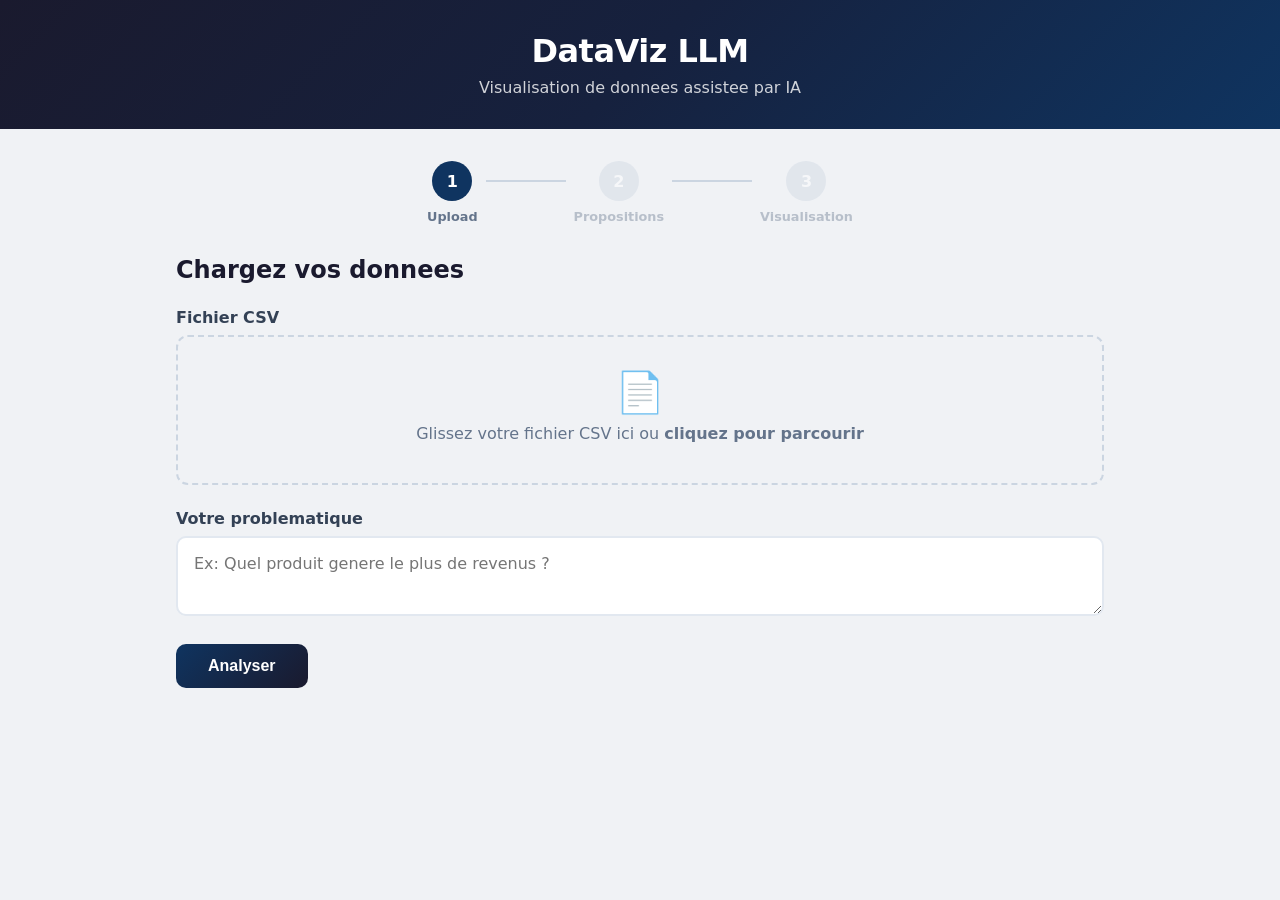
<file: dataviz_front/index.html>
<!DOCTYPE html>
<html lang="fr">
<head>
    <meta charset="UTF-8">
    <meta name="viewport" content="width=device-width, initial-scale=1.0">
    <title>DataViz LLM - Visualisation intelligente</title>
    <link rel="stylesheet" href="/static/style.css?v=4">
</head>
<body>
    <header>
        <h1>DataViz LLM</h1>
        <p class="subtitle">Visualisation de donnees assistee par IA</p>
    </header>

    <!-- Stepper -->
    <div class="stepper">
        <div class="step active" id="step-ind-1">
            <div class="step-number">1</div>
            <span>Upload</span>
        </div>
        <div class="step-line"></div>
        <div class="step" id="step-ind-2">
            <div class="step-number">2</div>
            <span>Propositions</span>
        </div>
        <div class="step-line"></div>
        <div class="step" id="step-ind-3">
            <div class="step-number">3</div>
            <span>Visualisation</span>
        </div>
    </div>

    <main>
        <!-- ETAPE 1 : Upload -->
        <section id="step-1" class="section active">
            <h2>Chargez vos donnees</h2>
            <form id="upload-form">
                <div class="form-group">
                    <label for="csv-file">Fichier CSV</label>
                    <div class="file-upload" id="drop-zone">
                        <input type="file" id="csv-file" accept=".csv" required>
                        <div class="file-upload-text">
                            <span class="file-icon">&#128196;</span>
                            <p>Glissez votre fichier CSV ici ou <strong>cliquez pour parcourir</strong></p>
                        </div>
                        <div class="file-name" id="file-name"></div>
                    </div>
                </div>
                <div class="form-group">
                    <label for="problem">Votre problematique</label>
                    <textarea id="problem" placeholder="Ex: Quel produit genere le plus de revenus ?" required></textarea>
                </div>
                <button type="submit" class="btn btn-primary" id="btn-analyze">
                    <span class="btn-text">Analyser</span>
                    <span class="btn-loading" style="display:none">
                        <span class="spinner"></span> Analyse en cours...
                    </span>
                </button>
            </form>
        </section>

        <!-- ETAPE 2 : Propositions -->
        <section id="step-2" class="section">
            <h2>Resultats de l'analyse</h2>

            <div class="data-summary" id="data-summary">
                <h3>Resume des donnees</h3>
                <div class="insights" id="insights"></div>
                <div class="columns-info" id="columns-info"></div>
            </div>

            <h3>Choisissez une visualisation</h3>
            <div class="proposals-grid" id="proposals-grid"></div>

            <button class="btn btn-secondary" id="btn-back-1">Retour</button>
        </section>

        <!-- ETAPE 3 : Visualisation -->
        <section id="step-3" class="section">
            <h2>Visualisation generee</h2>

            <div class="viz-container">
                <div id="viz-chart"></div>
            </div>

            <details class="code-section">
                <summary>Voir le code Python genere</summary>
                <pre><code id="generated-code"></code></pre>
            </details>

            <div class="actions">
                <button class="btn btn-secondary" id="btn-back-2">Retour aux propositions</button>
                <button class="btn btn-primary" id="btn-download">Telecharger PNG</button>
                <button class="btn btn-primary" id="btn-restart">Nouvelle analyse</button>
            </div>
        </section>

        <!-- Loading overlay -->
        <div class="loading-overlay" id="loading-overlay">
            <div class="loading-content">
                <div class="spinner-large"></div>
                <p id="loading-text">Analyse en cours...</p>
            </div>
        </div>

        <!-- Error toast -->
        <div class="toast" id="error-toast">
            <span class="toast-icon">&#9888;</span>
            <span id="error-message"></span>
        </div>
    </main>

    <script>
    // === DataViz LLM - App v4 (inline) ===

    // State
    let csvFile = null;
    let csvData = null;
    let proposals = [];
    let dataSummary = null;

    // DOM
    const sections = {
        1: document.getElementById('step-1'),
        2: document.getElementById('step-2'),
        3: document.getElementById('step-3')
    };

    const stepIndicators = {
        1: document.getElementById('step-ind-1'),
        2: document.getElementById('step-ind-2'),
        3: document.getElementById('step-ind-3')
    };

    // Navigation
    function goToStep(n) {
        Object.values(sections).forEach(s => s.classList.remove('active'));
        sections[n].classList.add('active');

        Object.entries(stepIndicators).forEach(([key, el]) => {
            el.classList.remove('active', 'done');
            if (parseInt(key) < n) el.classList.add('done');
            if (parseInt(key) === n) el.classList.add('active');
        });
    }

    // Loading
    function showLoading(text) {
        document.getElementById('loading-text').textContent = text;
        document.getElementById('loading-overlay').classList.add('active');
    }

    function hideLoading() {
        document.getElementById('loading-overlay').classList.remove('active');
    }

    // Error
    function showError(msg) {
        const toast = document.getElementById('error-toast');
        document.getElementById('error-message').textContent = msg;
        toast.classList.add('show');
        setTimeout(() => toast.classList.remove('show'), 5000);
    }

    // File upload
    const fileInput = document.getElementById('csv-file');
    const dropZone = document.getElementById('drop-zone');
    const fileNameEl = document.getElementById('file-name');

    fileInput.addEventListener('change', (e) => {
        if (e.target.files.length > 0) {
            csvFile = e.target.files[0];
            fileNameEl.textContent = csvFile.name;
        }
    });

    dropZone.addEventListener('dragover', (e) => {
        e.preventDefault();
        dropZone.classList.add('dragover');
    });

    dropZone.addEventListener('dragleave', () => {
        dropZone.classList.remove('dragover');
    });

    dropZone.addEventListener('drop', (e) => {
        e.preventDefault();
        dropZone.classList.remove('dragover');
        if (e.dataTransfer.files.length > 0) {
            csvFile = e.dataTransfer.files[0];
            fileInput.files = e.dataTransfer.files;
            fileNameEl.textContent = csvFile.name;
        }
    });

    // Form submit -> /api/analyze
    document.getElementById('upload-form').addEventListener('submit', async (e) => {
        e.preventDefault();

        const problem = document.getElementById('problem').value.trim();
        if (!csvFile || !problem) return;

        // Read CSV content for later use
        csvData = await csvFile.text();

        const formData = new FormData();
        formData.append('problem', problem);
        formData.append('file', csvFile);

        showLoading('Analyse des donnees en cours...');

        try {
            const res = await fetch('/api/analyze', {
                method: 'POST',
                body: formData
            });

            if (!res.ok) {
                const err = await res.json();
                throw new Error(err.detail || 'Erreur serveur');
            }

            const data = await res.json();
            dataSummary = data.data_summary;
            proposals = data.proposals;

            renderSummary(dataSummary);
            renderProposals(proposals);
            goToStep(2);
        } catch (err) {
            showError(err.message);
        } finally {
            hideLoading();
        }
    });

    // Render data summary
    function renderSummary(summary) {
        document.getElementById('insights').textContent = summary.insights || 'Aucun insight disponible.';

        const colsEl = document.getElementById('columns-info');
        colsEl.innerHTML = '';
        const cols = summary.relevant_columns || [];
        cols.forEach(col => {
            const tag = document.createElement('span');
            tag.className = 'column-tag';
            tag.textContent = col;
            colsEl.appendChild(tag);
        });
    }

    // Render proposals
    function renderProposals(props) {
        const grid = document.getElementById('proposals-grid');
        grid.innerHTML = '';

        props.forEach((p, i) => {
            const card = document.createElement('div');
            card.className = 'proposal-card';
            card.innerHTML = '<span class="card-type">' + p.chart_type + '</span>' +
                '<h4>' + p.title + '</h4>' +
                '<div class="card-variables">Variables : ' + p.variables.join(', ') + '</div>' +
                '<div class="card-justification">' + p.justification + '</div>';
            card.addEventListener('click', () => selectProposal(i, card));
            grid.appendChild(card);
        });
    }

    // Select proposal -> /api/generate
    async function selectProposal(index, cardEl) {
        // Highlight
        document.querySelectorAll('.proposal-card').forEach(c => c.classList.remove('selected'));
        cardEl.classList.add('selected');

        const proposal = proposals[index];

        showLoading('Generation de la visualisation...');

        try {
            const res = await fetch('/api/generate', {
                method: 'POST',
                headers: { 'Content-Type': 'application/json' },
                body: JSON.stringify({
                    proposal: proposal,
                    csv_data: csvData
                })
            });

            if (!res.ok) {
                const err = await res.json();
                throw new Error(err.detail || 'Erreur serveur');
            }

            const data = await res.json();
            console.log('API response keys:', Object.keys(data));

            if (data.image_base64) {
                renderVisualization(data.image_base64);
            } else {
                throw new Error('Aucune image generee par le serveur');
            }

            renderCode(data.code || '');
            goToStep(3);
        } catch (err) {
            showError(err.message);
        } finally {
            hideLoading();
        }
    }

    // Render matplotlib image (base64 PNG)
    function renderVisualization(imageBase64) {
        const chartDiv = document.getElementById('viz-chart');
        chartDiv.innerHTML = '';

        const img = document.createElement('img');
        img.src = 'data:image/png;base64,' + imageBase64;
        img.alt = 'Visualisation generee';
        img.style.width = '100%';
        img.style.maxWidth = '900px';
        img.style.display = 'block';
        img.style.margin = '0 auto';
        chartDiv.appendChild(img);
    }

    // Render code
    function renderCode(code) {
        document.getElementById('generated-code').textContent = code;
    }

    // Download PNG
    document.getElementById('btn-download').addEventListener('click', () => {
        const img = document.querySelector('#viz-chart img');
        if (!img) return;
        const link = document.createElement('a');
        link.download = 'visualisation.png';
        link.href = img.src;
        link.click();
    });

    // Back buttons
    document.getElementById('btn-back-1').addEventListener('click', () => goToStep(1));
    document.getElementById('btn-back-2').addEventListener('click', () => goToStep(2));
    document.getElementById('btn-restart').addEventListener('click', () => {
        csvFile = null;
        csvData = null;
        proposals = [];
        dataSummary = null;
        document.getElementById('upload-form').reset();
        fileNameEl.textContent = '';
        goToStep(1);
    });
    </script>
</body>
</html>
</file>
<file: static/style.css>
* {
    margin: 0;
    padding: 0;
    box-sizing: border-box;
}

body {
    font-family: 'Segoe UI', system-ui, -apple-system, sans-serif;
    background: #f0f2f5;
    color: #1a1a2e;
    min-height: 100vh;
}

/* Header */
header {
    background: linear-gradient(135deg, #1a1a2e 0%, #16213e 50%, #0f3460 100%);
    color: white;
    text-align: center;
    padding: 2rem 1rem;
}

header h1 {
    font-size: 2rem;
    font-weight: 700;
    letter-spacing: -0.5px;
}

header .subtitle {
    margin-top: 0.5rem;
    opacity: 0.8;
    font-size: 1rem;
}

/* Stepper */
.stepper {
    display: flex;
    align-items: center;
    justify-content: center;
    padding: 2rem 1rem;
    gap: 0;
}

.step {
    display: flex;
    flex-direction: column;
    align-items: center;
    gap: 0.5rem;
    opacity: 0.4;
    transition: opacity 0.3s;
}

.step.active {
    opacity: 1;
}

.step.done {
    opacity: 0.7;
}

.step-number {
    width: 40px;
    height: 40px;
    border-radius: 50%;
    background: #cbd5e1;
    color: white;
    display: flex;
    align-items: center;
    justify-content: center;
    font-weight: 700;
    font-size: 1rem;
    transition: background 0.3s;
}

.step.active .step-number {
    background: #0f3460;
}

.step.done .step-number {
    background: #22c55e;
}

.step span {
    font-size: 0.8rem;
    font-weight: 600;
    color: #64748b;
}

.step-line {
    width: 80px;
    height: 2px;
    background: #cbd5e1;
    margin: 0 0.5rem;
    margin-bottom: 1.5rem;
}

/* Main */
main {
    max-width: 960px;
    margin: 0 auto;
    padding: 0 1rem 3rem;
    position: relative;
}

/* Sections */
.section {
    display: none;
}

.section.active {
    display: block;
    animation: fadeIn 0.4s ease;
}

@keyframes fadeIn {
    from { opacity: 0; transform: translateY(10px); }
    to { opacity: 1; transform: translateY(0); }
}

h2 {
    font-size: 1.5rem;
    margin-bottom: 1.5rem;
    color: #1a1a2e;
}

h3 {
    font-size: 1.1rem;
    margin-bottom: 1rem;
    color: #334155;
}

/* Form */
.form-group {
    margin-bottom: 1.5rem;
}

.form-group label {
    display: block;
    margin-bottom: 0.5rem;
    font-weight: 600;
    color: #334155;
}

/* File upload */
.file-upload {
    border: 2px dashed #cbd5e1;
    border-radius: 12px;
    padding: 2rem;
    text-align: center;
    cursor: pointer;
    transition: border-color 0.3s, background 0.3s;
    position: relative;
}

.file-upload:hover,
.file-upload.dragover {
    border-color: #0f3460;
    background: #f8fafc;
}

.file-upload input[type="file"] {
    position: absolute;
    inset: 0;
    opacity: 0;
    cursor: pointer;
}

.file-icon {
    font-size: 2.5rem;
    display: block;
    margin-bottom: 0.5rem;
}

.file-upload-text p {
    color: #64748b;
}

.file-name {
    margin-top: 0.5rem;
    font-weight: 600;
    color: #0f3460;
}

/* Textarea */
textarea {
    width: 100%;
    padding: 1rem;
    border: 2px solid #e2e8f0;
    border-radius: 10px;
    font-size: 1rem;
    font-family: inherit;
    resize: vertical;
    min-height: 80px;
    transition: border-color 0.3s;
}

textarea:focus {
    outline: none;
    border-color: #0f3460;
}

/* Buttons */
.btn {
    padding: 0.8rem 2rem;
    border: none;
    border-radius: 10px;
    font-size: 1rem;
    font-weight: 600;
    cursor: pointer;
    transition: transform 0.15s, box-shadow 0.15s;
}

.btn:hover {
    transform: translateY(-1px);
    box-shadow: 0 4px 12px rgba(0, 0, 0, 0.15);
}

.btn:active {
    transform: translateY(0);
}

.btn-primary {
    background: linear-gradient(135deg, #0f3460, #1a1a2e);
    color: white;
}

.btn-secondary {
    background: #e2e8f0;
    color: #334155;
}

.btn:disabled {
    opacity: 0.5;
    cursor: not-allowed;
    transform: none;
    box-shadow: none;
}

/* Spinner */
.spinner {
    display: inline-block;
    width: 16px;
    height: 16px;
    border: 2px solid rgba(255, 255, 255, 0.3);
    border-top-color: white;
    border-radius: 50%;
    animation: spin 0.6s linear infinite;
    vertical-align: middle;
}

.spinner-large {
    width: 48px;
    height: 48px;
    border: 4px solid rgba(15, 52, 96, 0.2);
    border-top-color: #0f3460;
    border-radius: 50%;
    animation: spin 0.8s linear infinite;
}

@keyframes spin {
    to { transform: rotate(360deg); }
}

/* Data summary */
.data-summary {
    background: white;
    border-radius: 12px;
    padding: 1.5rem;
    margin-bottom: 2rem;
    box-shadow: 0 1px 3px rgba(0, 0, 0, 0.08);
}

.insights {
    background: #f8fafc;
    border-left: 4px solid #0f3460;
    padding: 1rem;
    border-radius: 0 8px 8px 0;
    margin-bottom: 1rem;
    line-height: 1.6;
    color: #334155;
}

.columns-info {
    display: flex;
    flex-wrap: wrap;
    gap: 0.5rem;
}

.column-tag {
    background: #e0e7ff;
    color: #3730a3;
    padding: 0.3rem 0.8rem;
    border-radius: 20px;
    font-size: 0.85rem;
    font-weight: 500;
}

/* Proposals grid */
.proposals-grid {
    display: grid;
    grid-template-columns: repeat(auto-fit, minmax(280px, 1fr));
    gap: 1rem;
    margin-bottom: 1.5rem;
}

.proposal-card {
    background: white;
    border: 2px solid #e2e8f0;
    border-radius: 12px;
    padding: 1.5rem;
    cursor: pointer;
    transition: border-color 0.3s, transform 0.2s, box-shadow 0.3s;
}

.proposal-card:hover {
    border-color: #0f3460;
    transform: translateY(-3px);
    box-shadow: 0 8px 24px rgba(15, 52, 96, 0.12);
}

.proposal-card.selected {
    border-color: #0f3460;
    background: #f0f4ff;
}

.proposal-card .card-type {
    display: inline-block;
    background: #0f3460;
    color: white;
    padding: 0.25rem 0.75rem;
    border-radius: 20px;
    font-size: 0.75rem;
    font-weight: 600;
    text-transform: uppercase;
    margin-bottom: 0.75rem;
}

.proposal-card h4 {
    font-size: 1.05rem;
    margin-bottom: 0.5rem;
    color: #1a1a2e;
}

.proposal-card .card-variables {
    font-size: 0.85rem;
    color: #64748b;
    margin-bottom: 0.75rem;
}

.proposal-card .card-justification {
    font-size: 0.9rem;
    color: #475569;
    line-height: 1.5;
}

/* Visualization */
.viz-container {
    background: white;
    border-radius: 12px;
    padding: 1rem;
    margin-bottom: 1.5rem;
    box-shadow: 0 1px 3px rgba(0, 0, 0, 0.08);
    min-height: 400px;
}

/* Code section */
.code-section {
    background: white;
    border-radius: 12px;
    margin-bottom: 1.5rem;
    box-shadow: 0 1px 3px rgba(0, 0, 0, 0.08);
    overflow: hidden;
}

.code-section summary {
    padding: 1rem 1.5rem;
    cursor: pointer;
    font-weight: 600;
    color: #334155;
    user-select: none;
}

.code-section summary:hover {
    background: #f8fafc;
}

.code-section pre {
    background: #1e293b;
    color: #e2e8f0;
    padding: 1.5rem;
    overflow-x: auto;
    font-size: 0.85rem;
    line-height: 1.6;
}

.code-section code {
    font-family: 'Consolas', 'Monaco', 'Courier New', monospace;
}

/* Actions */
.actions {
    display: flex;
    gap: 1rem;
    flex-wrap: wrap;
}

/* Loading overlay */
.loading-overlay {
    display: none;
    position: fixed;
    inset: 0;
    background: rgba(255, 255, 255, 0.85);
    backdrop-filter: blur(4px);
    z-index: 100;
    align-items: center;
    justify-content: center;
}

.loading-overlay.active {
    display: flex;
}

.loading-content {
    text-align: center;
}

.loading-content p {
    margin-top: 1rem;
    font-weight: 600;
    color: #334155;
    font-size: 1.1rem;
}

/* Toast */
.toast {
    position: fixed;
    bottom: 2rem;
    left: 50%;
    transform: translateX(-50%) translateY(100px);
    background: #dc2626;
    color: white;
    padding: 1rem 1.5rem;
    border-radius: 10px;
    font-weight: 500;
    display: flex;
    align-items: center;
    gap: 0.5rem;
    z-index: 200;
    transition: transform 0.3s ease;
    max-width: 90%;
}

.toast.show {
    transform: translateX(-50%) translateY(0);
}

.toast-icon {
    font-size: 1.2rem;
}

/* Responsive */
@media (max-width: 640px) {
    header h1 {
        font-size: 1.5rem;
    }

    .stepper {
        padding: 1.5rem 0.5rem;
    }

    .step-line {
        width: 40px;
    }

    .step span {
        font-size: 0.7rem;
    }

    .proposals-grid {
        grid-template-columns: 1fr;
    }

    .actions {
        flex-direction: column;
    }

    .btn {
        width: 100%;
        text-align: center;
    }
}
</file>
